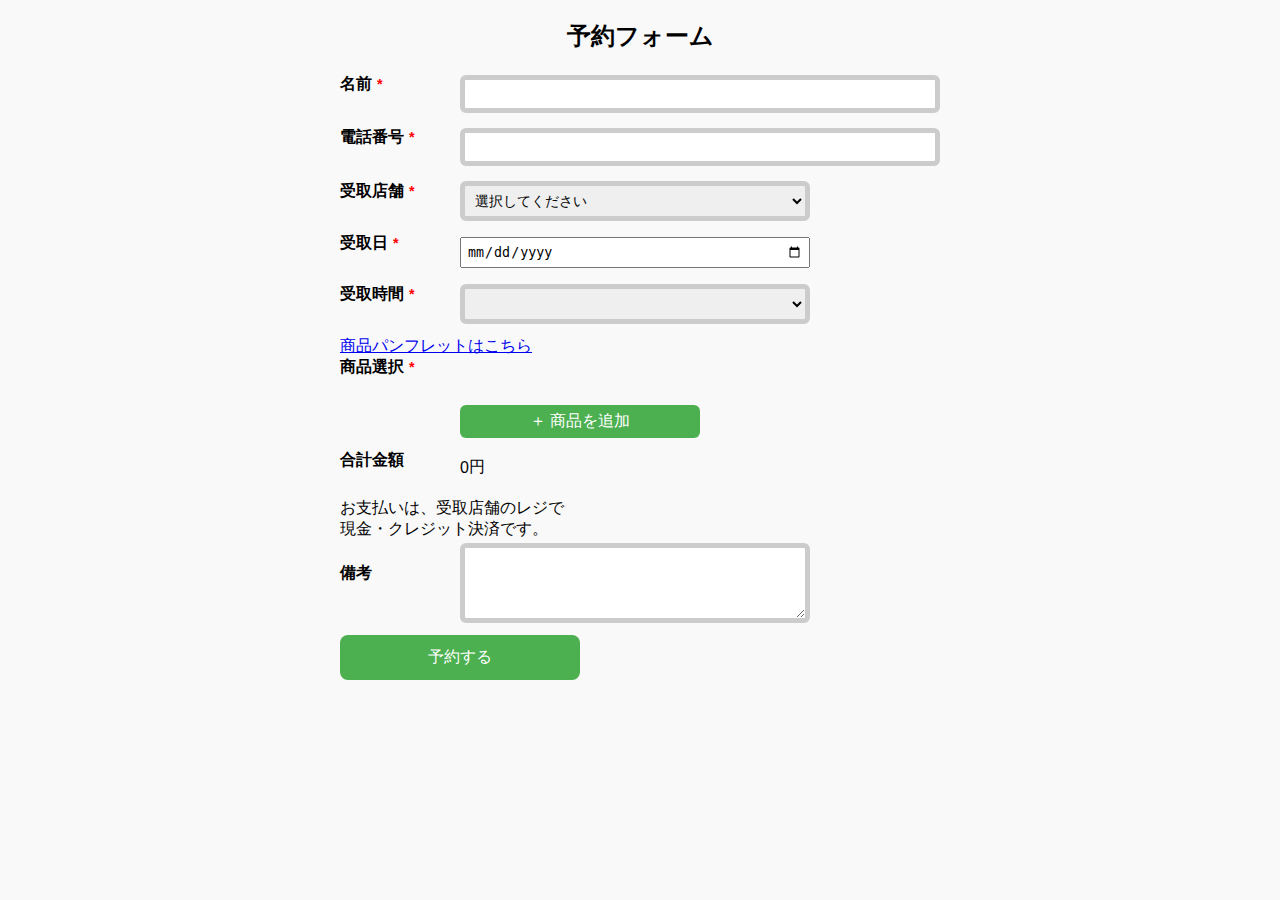
<file: index.html>
<!DOCTYPE html>
<html lang="ja">
<head>
  <meta charset="UTF-8">
  <title>予約フォーム</title>
  <link rel="stylesheet" href="style.css">
</head>
<body>
  <h2>予約フォーム</h2>
  <form id="reservationForm">
  <div class="form-row">
    <label for="name">名前<span class="required">*</span></label>
    <input type="text" id="name" name="name" required>
  </div>

  <div class="form-row">
    <label for="phone">電話番号<span class="required">*</span></label>
    <input type="tel" id="phone" name="phone" required>
  </div>

  <div class="form-row">
    <label for="store">受取店舗<span class="required">*</span></label>
    <select id="store" name="store" required>
      <option value="">選択してください</option>
      <option value="ポケット店">ポケット店</option>
      <option value="アップティ店">アップティ店</option>
      <option value="キララ店">キララ店</option>
    </select>
  </div>

  <div class="form-row">
    <label for="pickupDate">受取日<span class="required">*</span></label>
    <input type="date" id="pickupDate" name="pickupDate" required>
  </div>

  <div class="form-row">
    <label for="pickupTime">受取時間<span class="required">*</span></label>
    <select id="pickupTime" name="pickupTime" required></select>
  </div>
<a href="https://drive.google.com/file/d/1ozipMuv4eflwsTPUNdYStDJpJDweeLva/view?usp=drive_link" target="_blank" rel="noopener noreferrer">商品パンフレットはこちら</a>
<div class="form-row">
  <label for="products">商品選択<span class="required">*</span></label>
  <div id="products"></div>
</div>
<div class="form-row">
  <label></label> <!-- ラベルのスペースを確保 -->
  <button type="button" id="addProductBtn">＋ 商品を追加</button>
</div>

    <div class="form-row">
    <label>合計金額</label>
    <span id="total">0</span> 円
  </div>
    お支払いは、受取店舗のレジで
    <br>現金・クレジット決済です。

   <div class="form-row">
    <label for="memo">備考</label>
    <textarea id="memo" name="memo"></textarea>
  </div>
    <button type="submit">予約する</button>
  </form>

  <script src="script.js"></script>
</body>
</html>
</file>
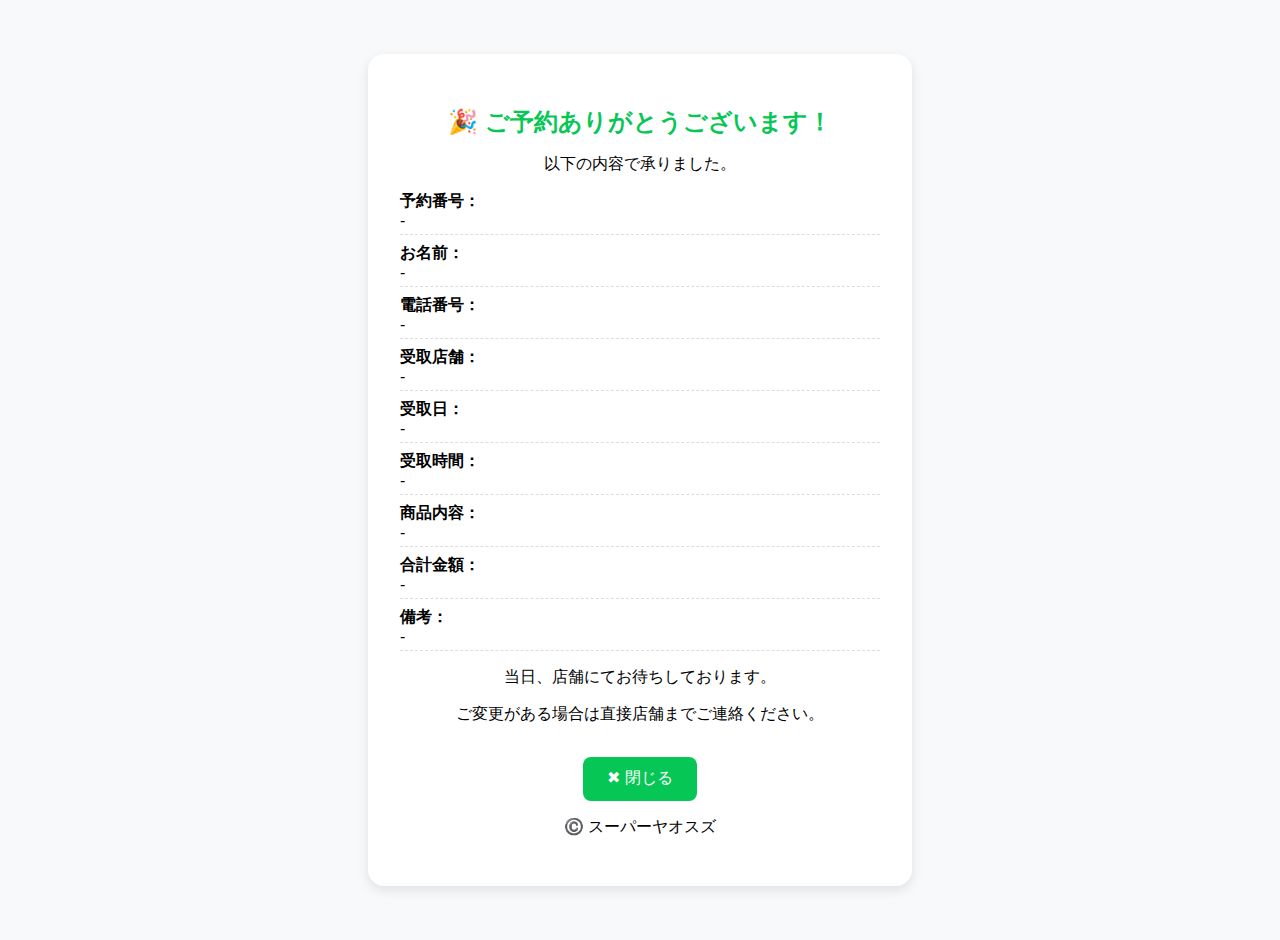
<file: confirm.html>
<!DOCTYPE html>
<html lang="ja">
<head>
  <meta charset="UTF-8">
  <title>予約完了</title>
  <meta name="viewport" content="width=device-width, initial-scale=1">
  <style>
    body {
      font-family: "Noto Sans JP", sans-serif;
      background: #f7f9fb;
      display: flex;
      justify-content: center;
      align-items: center;
      min-height: 100vh;
      margin: 0;
      padding: 20px;
    }
    .complete-card {
      background: #fff;
      padding: 2rem;
      border-radius: 16px;
      box-shadow: 0 4px 12px rgba(0,0,0,0.1);
      max-width: 480px;
      width: 100%;
      text-align: center;
      animation: fadeIn 0.5s ease;
    }
    @keyframes fadeIn {
      from { opacity: 0; transform: translateY(10px); }
      to { opacity: 1; transform: translateY(0); }
    }
    h2 {
      color: #06c755;
      margin-bottom: 1rem;
    }
    ul {
      list-style: none;
      padding: 0;
      margin: 1rem 0;
      text-align: left;
    }
    li {
      margin: 0.5rem 0;
      border-bottom: 1px dashed #ddd;
      padding-bottom: 4px;
    }
    .btn {
      display: inline-block;
      margin-top: 1rem;
      padding: 0.7rem 1.5rem;
      background: #06c755;
      color: #fff;
      border-radius: 8px;
      border: none;
      font-size: 16px;
      cursor: pointer;
    }
    .btn:hover {
      opacity: 0.9;
    }
  </style>
</head>
<body>
  <div class="complete-card">
    <h2>🎉 ご予約ありがとうございます！</h2>
    <p>以下の内容で承りました。</p>

    <ul id="summaryList"></ul>

    <p>当日、店舗にてお待ちしております。</p>
    <p>ご変更がある場合は直接店舗までご連絡ください。</p>

    <button id="closeBtn" class="btn">✖ 閉じる</button>
     <footer><p>©️ スーパーヤオスズ</p></footer>
  </div>
  <script src="https://static.line-scdn.net/liff/edge/2/sdk.js"></script>
  <script>
    const params = new URLSearchParams(window.location.search);
    const summaryList = document.getElementById("summaryList");

    const fields = [
      { label: "予約番号", key: "id" },
      { label: "お名前", key: "name"},
      { label: "電話番号", key: "phone" },
      { label: "受取店舗", key: "store" },
      { label: "受取日", key: "pickupDate" },
      { label: "受取時間", key: "pickupTime" },
      { label: "商品内容", key: "products" },
      { label: "合計金額", key: "total" },
      { label: "備考", key: "memo" }
    ];

    fields.forEach(f => {
      const li = document.createElement("li");
      let value = params.get(f.key) || "-";

      // 改行を整形
      value = value.replace(/\n/g, "<br>");
      li.innerHTML = `<b>${f.label}：</b><br>${value}`;
      summaryList.appendChild(li);
    });

    // LIFFで閉じるボタンを処理
    document.getElementById("closeBtn").addEventListener("click", async () => {
      try {
        await liff.init({ liffId: "2007937057-4bzK6wWZ" });
        if (liff.isInClient()) {
          liff.closeWindow();
        } else {
          alert("ブラウザで開いているため、手動で閉じてください。");
        }
      } catch (e) {
        window.close();
      }
    });
  </script>
</body>
</html>
</file>
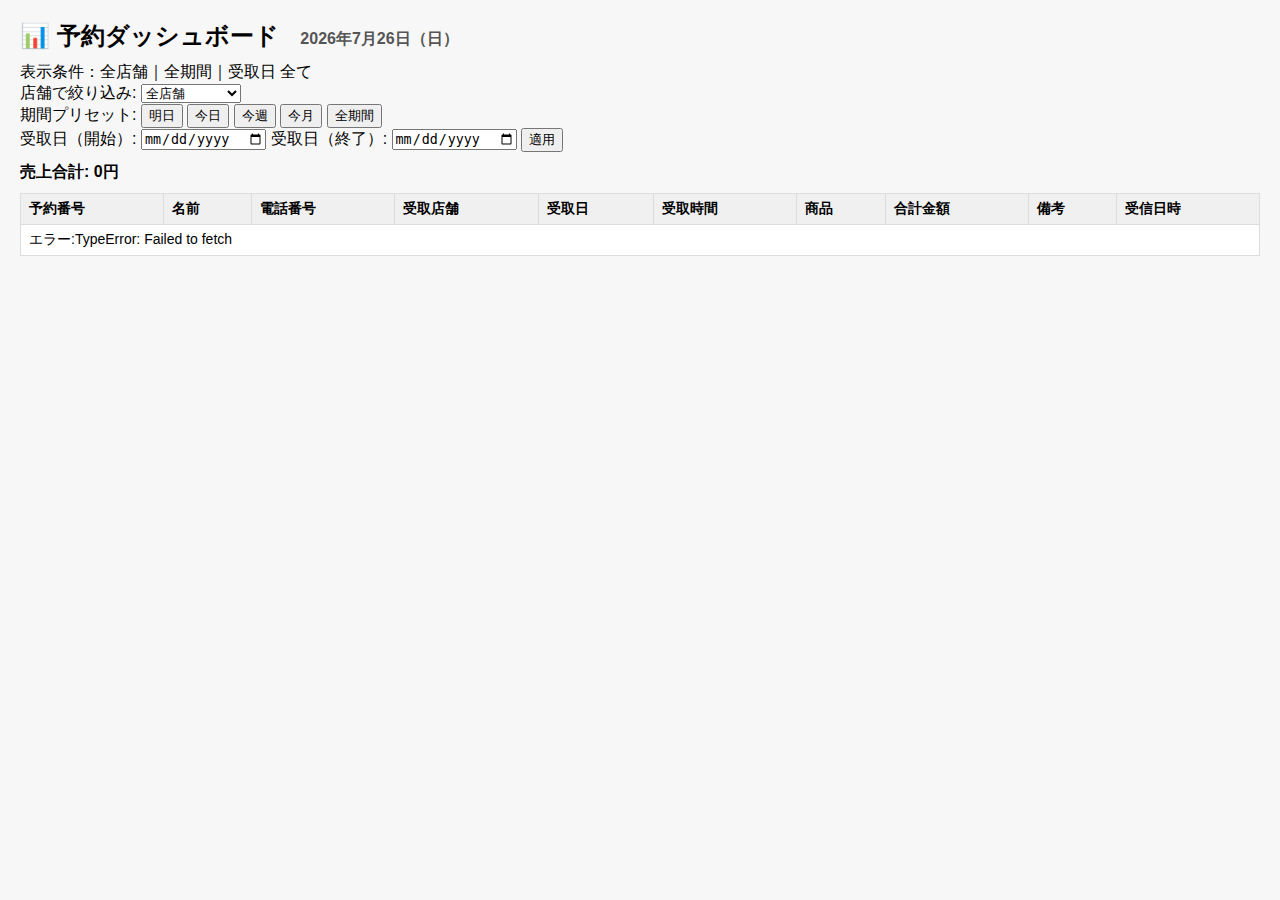
<file: dashboard.html>
<!DOCTYPE html>
<html lang="ja">
<head>
  <meta charset="UTF-8">
  <title>予約ダッシュボード</title>
  <link rel="stylesheet" href="dashboard.css">
</head>
<body>
  <h2>
    📊 予約ダッシュボード
    <span id="todayDate" style="font-size:16px; margin-left:15px; color:#555;"></span>
  </h2>

  <div id="currentFilterInfo" class="filter-info">
    表示条件：全店舗｜全期間｜受取日 全て
  </div>

  <div class="filter-bar">
    <div class="store-filter">
      <label for="storeFilter">店舗で絞り込み:</label>
      <select id="storeFilter">
        <option value="">全店舗</option>
        <option value="ポケット店">ポケット店</option>
        <option value="アップティ店">アップティ店</option>
        <option value="キララ店">キララ店</option>
      </select>
    </div>

    <div class="preset-buttons">
      <span>期間プリセット:</span>
      <button type="button" data-preset="tomorrow">明日</button>
      <button type="button" data-preset="today">今日</button>
      <button type="button" data-preset="week">今週</button>
      <button type="button" data-preset="month">今月</button>
      <button type="button" data-preset="all" class="active">全期間</button>
    </div>

    <div class="date-range">
      <label for="pickupStart">受取日（開始）:</label>
      <input type="date" id="pickupStart">
      <label for="pickupEnd">受取日（終了）:</label>
      <input type="date" id="pickupEnd">
      <button type="button" id="applyDateRange">適用</button>
    </div>
  </div>

  <div id="salesSummary" class="summary">売上合計: 0円</div>

  <table>
    <thead>
      <tr>
        <th>予約番号</th>
        <th>名前</th>
        <th>電話番号</th>
        <th>受取店舗</th>
        <th>受取日</th>
        <th>受取時間</th>
        <th>商品</th>
        <th>合計金額</th>
        <th>備考</th>
        <th>受信日時</th>
      </tr>
    </thead>
    <tbody id="reservation-list">
      <tr><td colspan='10'>読み込み中...</td></tr>
    </tbody>
  </table>

  <div id="loadingModal" class="modal">
    <div class="modal-content">
      <div class="spinner"></div>
      <p>読み込み中です...</p>
    </div>
  </div>

  <script>
    const GAS_URL = "https://script.google.com/macros/s/AKfycbydiE4I-Q6t58xEbnbxEvlJMeHsqKooDvGu0AXxIlq9Iuz5uVn5gWqpc7aqrOGwTixuwg/exec";
    let currentPreset = "all";

    function updateTodayDate() {
      const now = new Date();
      const weekdays = ["日","月","火","水","木","金","土"];
      document.getElementById("todayDate").textContent =
        `${now.getFullYear()}年${now.getMonth()+1}月${now.getDate()}日（${weekdays[now.getDay()]}）`;
    }
    updateTodayDate();

    const showModal = () => document.getElementById("loadingModal").style.display = "flex";
    const hideModal = () => document.getElementById("loadingModal").style.display = "none";

    // 日本語日付 → Date型
    function parseJapaneseDate(str) {
      if (!str) return null;
      const m = str.match(/(\d{4})年(\d{2})月(\d{2})日/);
      if (!m) return null;
      return new Date(`${m[1]}-${m[2]}-${m[3]}`);
    }

    function parseDateStart(dateStr) {
      if (!dateStr) return null;
      const d = new Date(dateStr.replace(/-/g, "/"));
      d.setHours(0,0,0,0);
      return d;
    }
    function parseDateEnd(dateStr) {
      if (!dateStr) return null;
      const d = new Date(dateStr.replace(/-/g, "/"));
      d.setHours(23,59,59,999);
      return d;
    }

    function getPickupRangeForPreset(preset) {
      const today = new Date();
      const startToday = new Date(today); startToday.setHours(0,0,0,0);
      const endToday = new Date(today); endToday.setHours(23,59,59,999);

      switch(preset) {
        case "tomorrow": {
          const t = new Date(startToday);
          t.setDate(t.getDate()+1);
          return { start: parseDateStart(t.toISOString().slice(0,10)), end: parseDateEnd(t.toISOString().slice(0,10)) };
        }
        case "today": return { start: startToday, end: endToday };
        case "week": {
          const day = today.getDay();
          const diffToMon = (day===0)? -6 : 1-day;
          const start = new Date(today); start.setDate(today.getDate()+diffToMon); start.setHours(0,0,0,0);
          const end = new Date(start); end.setDate(start.getDate()+6); end.setHours(23,59,59,999);
          return { start, end };
        }
        case "month": {
          const start = new Date(today.getFullYear(), today.getMonth(), 1); start.setHours(0,0,0,0);
          const end = new Date(today.getFullYear(), today.getMonth()+1, 0); end.setHours(23,59,59,999);
          return { start, end };
        }
        default: return { start:null, end:null };
      }
    }

    // 受取時間を hh時mm分 形式に変換
    function formatPickupTime(timeStr){
      if(!timeStr) return "";
      const [h,m] = timeStr.split(":");
      return `${Number(h)}時${m.padStart(2,"0")}分`;
    }

    function renderTable(data){
      const storeFilter = document.getElementById("storeFilter").value;
      const startDateInput = document.getElementById("pickupStart").value;
      const endDateInput = document.getElementById("pickupEnd").value;
      const list = document.getElementById("reservation-list");
      list.innerHTML = "";

      let filtered = data.filter(r=>!storeFilter || r.store===storeFilter);
      filtered = filtered.filter(r=>r.pickupDateFormatted && parseJapaneseDate(r.pickupDateFormatted));

      let rangeStart = null, rangeEnd = null;
      if(startDateInput || endDateInput){
        rangeStart = parseDateStart(startDateInput);
        rangeEnd = parseDateEnd(endDateInput);
      }else{
        const presetRange = getPickupRangeForPreset(currentPreset);
        rangeStart = presetRange.start; rangeEnd = presetRange.end;
      }

      if(rangeStart || rangeEnd){
        filtered = filtered.filter(r=>{
          const pickupDate = parseJapaneseDate(r.pickupDateFormatted);
          if(!pickupDate) return false;
          pickupDate.setHours(12);
          if(rangeStart && pickupDate<rangeStart) return false;
          if(rangeEnd && pickupDate>rangeEnd) return false;
          return true;
        });
      }

      // 🔹 受取日昇順（早い順）
      filtered.sort((a,b)=>parseJapaneseDate(a.pickupDateFormatted)-parseJapaneseDate(b.pickupDateFormatted));

      const presetLabelMap = { "tomorrow":"明日", "today":"今日", "week":"今週", "month":"今月", "all":"全期間" };
      const presetLabel = presetLabelMap[currentPreset] || "全期間";
      const storeLabel = storeFilter || "全店舗";
      const dateLabel = (startDateInput||endDateInput)
        ? `${startDateInput||"指定なし"}〜${endDateInput||"指定なし"}`
        : (rangeStart||rangeEnd)
          ? `${rangeStart?rangeStart.toISOString().slice(0,10):"指定なし"}〜${rangeEnd?rangeEnd.toISOString().slice(0,10):"指定なし"}`
          : "全て";

      document.getElementById("currentFilterInfo").innerHTML =
        `🔎 表示条件：<strong>${storeLabel}</strong>｜<strong>${presetLabel}</strong>｜受取日 <strong>${dateLabel}</strong>`;

      let totalSales=0;
      if(filtered.length===0){
        list.innerHTML="<tr><td colspan='10'>該当する予約はありません</td></tr>";
        document.getElementById("salesSummary").textContent="売上合計: 0円";
        return;
      }

      filtered.forEach(r=>{
        totalSales+=Number(r.total||0);
        const tr = document.createElement("tr");
        tr.innerHTML=`
          <td>${r.id||""}</td>
          <td>${r.name?r.name+"様":""}</td>
          <td>${r.phone||""}</td>
          <td>${r.store||""}</td>
          <td>${r.pickupDateFormatted||""}</td>
          <td>${formatPickupTime(r.pickupTime)||""}</td>
          <td>${(r.products||"").replace(/\n/g,"<br>")}</td>
          <td>${Number(r.total||0).toLocaleString()}円</td>
          <td>${r.memo||""}</td>
          <td>${r.createdAt||""}</td>
        `;
        list.appendChild(tr);
      });
      document.getElementById("salesSummary").textContent="売上合計: "+totalSales.toLocaleString()+"円";
    }

    async function loadReservations(){
      showModal();
      try{
        const res=await fetch(GAS_URL+"?action=getReservations");
        const data=await res.json();
        renderTable(data);
      }catch(err){
        document.getElementById("reservation-list").innerHTML="<tr><td colspan='10'>エラー:"+err+"</td></tr>";
      }finally{hideModal();}
    }

    document.getElementById("storeFilter").addEventListener("change",loadReservations);
    document.getElementById("applyDateRange").addEventListener("click",loadReservations);
    document.querySelectorAll(".preset-buttons button").forEach(btn=>{
      btn.addEventListener("click",e=>{
        document.querySelectorAll(".preset-buttons button").forEach(b=>b.classList.remove("active"));
        e.target.classList.add("active");
        currentPreset=e.target.dataset.preset;
        // プリセットを押したら日付範囲に自動セット
        const range=getPickupRangeForPreset(currentPreset);
        document.getElementById("pickupStart").value=range.start ? range.start.toISOString().slice(0,10) : "";
        document.getElementById("pickupEnd").value=range.end ? range.end.toISOString().slice(0,10) : "";
        loadReservations();
      });
    });

    loadReservations();
  </script>
</body>
</html>
</file>
<file: style.css>
body {
  font-family: sans-serif;
  background: #f9f9f9;
  margin: 0;
  padding: 0;
}
.container {
  max-width: 300px;
  margin: 20px auto;
  padding: 20px;
  background: #fff;
  border-radius: 12px;
  box-shadow: 0 2px 8px rgba(0,0,0,0.1);
}
h2 {
  text-align: center;
  margin-bottom: 20px;
}
label, fieldset {
  display: block;
  margin-bottom: 15px;
}
input, select, textarea {
  width: 30%;
  padding: 5px;
  margin-top: 3px;
  box-sizing: border-box;
}
button {
  width: 40%;
  padding: 12px;
  background: #4CAF50;
  color: white;
  font-size: 16px;
  border: none;
  border-radius: 8px;
  cursor: pointer;
}
button:hover {
  background: #45a049;
}
.required {
  color: red;
  font-size: 0.9em;
  margin-left: 5px;
}
.total {
  font-weight: bold;
  margin: 10px 0;
  font-size: 1.2em;
}
.product-item {
  display: flex;
  justify-content: space-between;
  margin-bottom: 8px;
}
.product-item input {
  width: 60px;
}
/* 入力欄の共通スタイル */
form input[type="text"],
form input[type="tel"],
form select,
form textarea {
  width: 250px;   /* ← 横幅を適度に制限 */
  max-width: 90%; /* ← スマホで収まるように */
  padding: 6px;
  font-size: 14px;
  border: 5px solid #ccc;
  border-radius: 6px;
  box-sizing: border-box;
}

/* 備考欄（テキストエリア）は少し広め */
form textarea {
  width: 300px;
  height: 80px;
}
/* フォーム2列レイアウト */
form {
  max-width: 600px;
  margin: auto;
}

.form-row {
  display: flex;
  align-items: center;
  margin-bottom: 12px;
}

.form-row label {
  flex: 0 0 120px;   /* ラベルの幅固定 */
  font-weight: bold;
}

.form-row input,
.form-row select,
.form-row textarea {
  flex: 1;           /* 入力欄は残り幅いっぱい */
  max-width: 350px;
}

textarea {
  height: 80px;
}
/* 商品選択欄 */
#products {
  display: flex;
  flex-direction: column; /* 縦に並べる */
  gap: 8px; /* 商品間の余白 */
  max-width: 350px; /* 他の入力欄と揃える */
}

#products .product-row {
  display: flex;
  justify-content: space-between;
  align-items: center;
}

#products select,
#products input[type="number"] {
  width: 160px;
}
#products {
  display: flex;
  flex-direction: column;
  gap: 8px;
  max-width: 350px;
}

.product-row {
  display: flex;
  align-items: center;
  gap: 8px;
}

/* 追加ボタンを整える */
#addProductBtn {
  padding: 6px 12px;
  background-color: #4CAF50;
  color: white;
  border: none;
  border-radius: 6px;
  cursor: pointer;
}
#addProductBtn:hover {
  background-color: #45a049;
}
/* 送信ボタン（中央・コンパクトサイズ） */
.form-submit {
  display: flex;
  justify-content: center; /* 横方向の中央寄せ */
  margin-top: 20px;
}

.form-submit button {
  padding: 8px 20px;
  font-size: 15px;
  background-color: #4CAF50;
  color: white;
  border: none;
  border-radius: 6px;
  cursor: pointer;
  transition: background-color 0.3s ease;
}

.form-submit button:hover {
  background-color: #45a049;
}
</file>
<file: dashboard.css>
body {
      font-family: "Segoe UI", sans-serif;
      margin: 20px;
      background: #f7f7f7;
    }
    .wrap { max-width: 1100px; margin: 16px auto; padding: 12px; font-family: system-ui, sans-serif; }
h1 { font-size: 1.3rem; margin: 0 0 12px; }

.filters { display: flex; flex-wrap: wrap; gap: 8px; align-items: center; margin-bottom: 10px; }
.filters label { display: flex; align-items: center; gap: 6px; font-size: .95rem; }
.filters select, .filters input[type="date"] { padding: 8px; border: 1px solid #ddd; border-radius: 8px; }
.filters button { padding: 8px 12px; background: #2c7be5; color: #fff; border: 0; border-radius: 8px; }

.table-container { overflow-x: auto; border: 1px solid #eee; border-radius: 10px; }
table { border-collapse: collapse; width: 100%; min-width: 900px; }
th, td { border-bottom: 1px solid #eee; padding: 8px; text-align: left; vertical-align: top; }
th { background: #fafafa; position: sticky; top: 0; z-index: 1; }
tbody tr:hover { background: #fcfcff; }

@media (max-width: 640px) {
  .filters { gap: 10px; }
}
    
    h2 { margin-bottom: 10px; }
    table {
      width: 100%;
      border-collapse: collapse;
      background: white;
    }
    th, td {
      border: 1px solid #ddd;
      padding: 6px 8px;
      text-align: left;
      font-size: 14px;
    }
    th { background: #f0f0f0; }
    .summary {
      margin: 10px 0;
      font-weight: bold;
    }
    .filter-area {
      display: flex;
      align-items: center;
      flex-wrap: wrap;
      gap: 10px;
    }
    .filter-buttons {
      display: inline-flex;
      gap: 8px;
      margin-left: 10px;
    }
    .filter-buttons button {
      background: #e6e6e6;
      border: none;
      border-radius: 5px;
      padding: 6px 10px;
      cursor: pointer;
      transition: 0.2s;
    }
    .filter-buttons button.active {
      background: #007bff;
      color: white;
    }
    .filter-buttons button:hover {
      background: #007bff;
      color: white;
    }
    .calendar-input {
      display: flex;
      align-items: center;
      gap: 5px;
      margin-left: 15px;
    }

    /* モーダル */
    .loading-modal {
      position: fixed;
      inset: 0;
      background: rgba(0, 0, 0, 0.4);
      display: none;
      justify-content: center;
      align-items: center;
      z-index: 1000;
    }
    .loading-content {
      background: white;
      padding: 20px 40px;
      border-radius: 10px;
      font-size: 1.2em;
      font-weight: bold;
      box-shadow: 0 0 10px rgba(0,0,0,0.3);
    }
</file>
